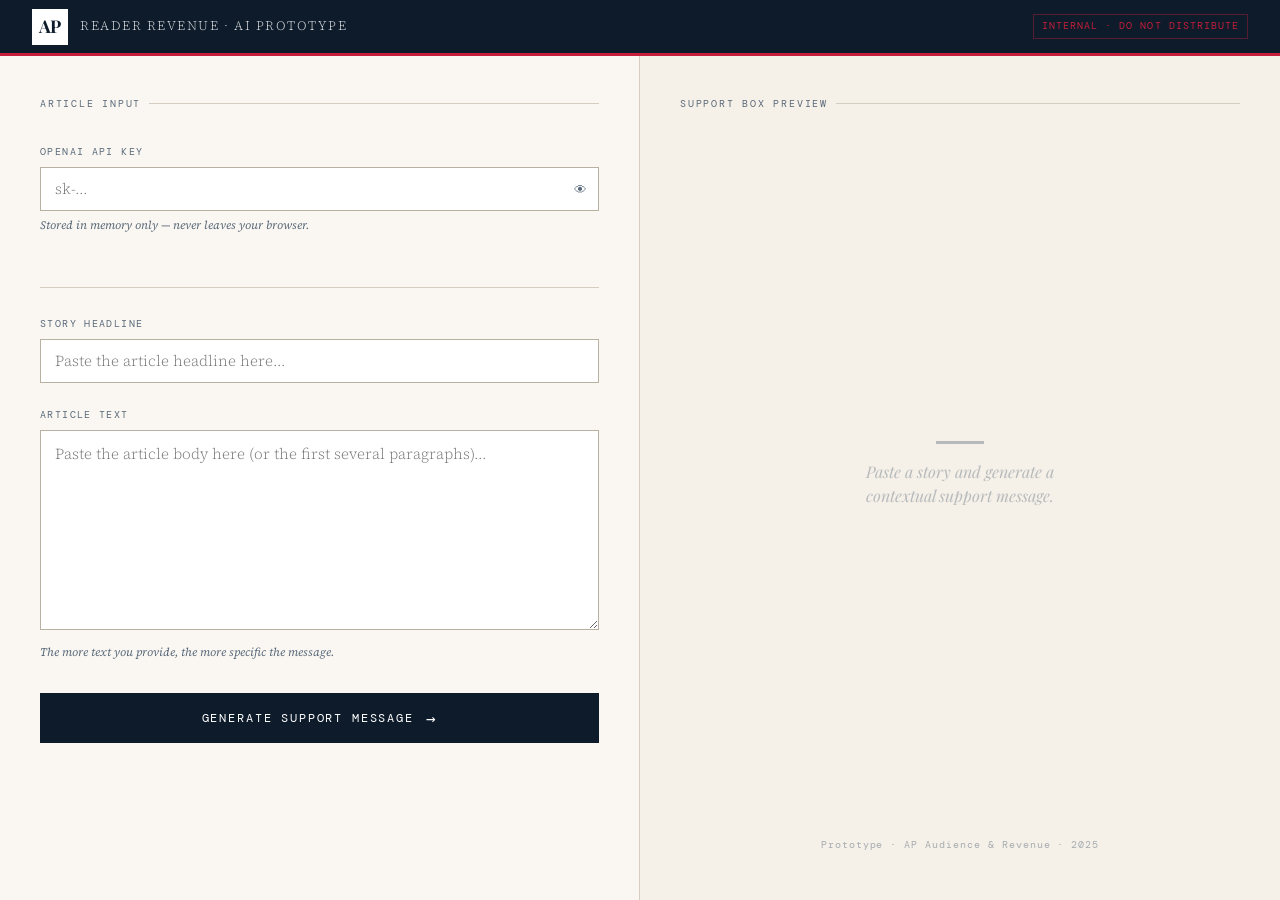
<file: index.html>
<!DOCTYPE html>
<html lang="en">
<head>
  <meta charset="UTF-8" />
  <meta name="viewport" content="width=device-width, initial-scale=1.0" />
  <title>AP · Why Support This Story</title>
  <link rel="preconnect" href="https://fonts.googleapis.com" />
  <link rel="preconnect" href="https://fonts.gstatic.com" crossorigin />
  <link href="https://fonts.googleapis.com/css2?family=Playfair+Display:ital,wght@0,400;0,600;0,700;1,400;1,600&family=Source+Serif+4:ital,opsz,wght@0,8..60,300;0,8..60,400;0,8..60,600;1,8..60,300;1,8..60,400&family=DM+Mono:wght@400;500&display=swap" rel="stylesheet" />

  <style>
    *, *::before, *::after { box-sizing: border-box; margin: 0; padding: 0; }

    :root {
      --ink:        #0d1b2a;
      --ink-soft:   #2c3e50;
      --ink-muted:  #5a6a7a;
      --newsprint:  #f5f0e8;
      --cream:      #faf7f2;
      --red:        #c41e3a;
      --red-dark:   #9b1a2e;
      --rule:       #d4cdc0;
      --rule-dark:  #b8b0a0;
      --white:      #ffffff;
      --shadow-sm:  0 1px 3px rgba(13,27,42,0.08);
      --shadow-md:  0 4px 16px rgba(13,27,42,0.12);
      --shadow-lg:  0 8px 32px rgba(13,27,42,0.16);
    }

    html, body {
      height: 100%;
      background: var(--newsprint);
      color: var(--ink);
      font-family: 'Source Serif 4', Georgia, serif;
      font-size: 16px;
      line-height: 1.6;
    }

    /* ── HEADER ── */
    header {
      background: var(--ink);
      padding: 0 2rem;
      display: flex;
      align-items: center;
      justify-content: space-between;
      height: 56px;
      border-bottom: 3px solid var(--red);
      position: sticky;
      top: 0;
      z-index: 100;
    }

    .ap-wordmark {
      display: flex;
      align-items: center;
      gap: 0.75rem;
    }

    .ap-badge {
      background: var(--white);
      color: var(--ink);
      font-family: 'Playfair Display', Georgia, serif;
      font-weight: 700;
      font-size: 1.1rem;
      letter-spacing: -0.02em;
      width: 36px;
      height: 36px;
      display: flex;
      align-items: center;
      justify-content: center;
      flex-shrink: 0;
    }

    .ap-title {
      color: var(--white);
      font-family: 'Source Serif 4', Georgia, serif;
      font-size: 0.8rem;
      font-weight: 300;
      letter-spacing: 0.12em;
      text-transform: uppercase;
      opacity: 0.85;
    }

    .header-tag {
      font-family: 'DM Mono', monospace;
      font-size: 0.65rem;
      color: var(--red);
      letter-spacing: 0.1em;
      text-transform: uppercase;
      border: 1px solid rgba(196,30,58,0.4);
      padding: 0.2rem 0.5rem;
    }

    /* ── MAIN LAYOUT ── */
    main {
      display: grid;
      grid-template-columns: 1fr 1fr;
      gap: 0;
      min-height: calc(100vh - 56px);
    }

    /* ── LEFT PANEL ── */
    .input-panel {
      background: var(--cream);
      border-right: 1px solid var(--rule);
      padding: 2.5rem 2.5rem 3rem;
      display: flex;
      flex-direction: column;
      gap: 0;
    }

    .panel-label {
      font-family: 'DM Mono', monospace;
      font-size: 0.62rem;
      letter-spacing: 0.18em;
      text-transform: uppercase;
      color: var(--ink-muted);
      margin-bottom: 2rem;
      display: flex;
      align-items: center;
      gap: 0.5rem;
    }

    .panel-label::after {
      content: '';
      flex: 1;
      height: 1px;
      background: var(--rule);
    }

    .field {
      margin-bottom: 1.5rem;
    }

    label {
      display: block;
      font-family: 'DM Mono', monospace;
      font-size: 0.62rem;
      letter-spacing: 0.14em;
      text-transform: uppercase;
      color: var(--ink-muted);
      margin-bottom: 0.45rem;
    }

    input[type="text"],
    input[type="password"],
    textarea {
      width: 100%;
      background: var(--white);
      border: 1px solid var(--rule-dark);
      border-radius: 0;
      color: var(--ink);
      font-family: 'Source Serif 4', Georgia, serif;
      font-size: 0.95rem;
      font-weight: 300;
      padding: 0.65rem 0.85rem;
      transition: border-color 0.15s, box-shadow 0.15s;
      outline: none;
      -webkit-appearance: none;
    }

    input[type="text"]:focus,
    input[type="password"]:focus,
    textarea:focus {
      border-color: var(--ink-soft);
      box-shadow: 0 0 0 2px rgba(13,27,42,0.06);
    }

    textarea {
      resize: vertical;
      min-height: 200px;
      line-height: 1.65;
    }

    .api-key-wrap {
      position: relative;
    }

    .api-key-wrap input {
      padding-right: 2.5rem;
    }

    .toggle-vis {
      position: absolute;
      right: 0.75rem;
      top: 50%;
      transform: translateY(-50%);
      background: none;
      border: none;
      cursor: pointer;
      color: var(--ink-muted);
      padding: 0;
      display: flex;
      align-items: center;
      font-size: 0.8rem;
    }

    .hint {
      font-size: 0.72rem;
      color: var(--ink-muted);
      margin-top: 0.35rem;
      font-family: 'Source Serif 4', Georgia, serif;
      font-style: italic;
    }

    .divider {
      height: 1px;
      background: var(--rule);
      margin: 1.75rem 0;
    }

    .generate-btn {
      background: var(--ink);
      color: var(--white);
      border: none;
      padding: 0.9rem 1.75rem;
      font-family: 'DM Mono', monospace;
      font-size: 0.72rem;
      letter-spacing: 0.16em;
      text-transform: uppercase;
      cursor: pointer;
      display: flex;
      align-items: center;
      gap: 0.75rem;
      transition: background 0.15s, transform 0.1s;
      width: 100%;
      justify-content: center;
      margin-top: 0.5rem;
    }

    .generate-btn:hover {
      background: var(--red);
    }

    .generate-btn:active {
      transform: scale(0.99);
    }

    .generate-btn:disabled {
      background: var(--ink-muted);
      cursor: not-allowed;
      transform: none;
    }

    .btn-arrow {
      font-size: 1rem;
      transition: transform 0.2s;
    }

    .generate-btn:not(:disabled):hover .btn-arrow {
      transform: translateX(3px);
    }

    /* ── RIGHT PANEL ── */
    .output-panel {
      background: var(--newsprint);
      padding: 2.5rem 2.5rem 3rem;
      display: flex;
      flex-direction: column;
    }

    /* ── EMPTY STATE ── */
    .empty-state {
      flex: 1;
      display: flex;
      flex-direction: column;
      align-items: center;
      justify-content: center;
      gap: 1rem;
      opacity: 0.4;
    }

    .empty-rule {
      width: 48px;
      height: 3px;
      background: var(--ink-muted);
    }

    .empty-state p {
      font-family: 'Playfair Display', Georgia, serif;
      font-style: italic;
      font-size: 1rem;
      color: var(--ink-muted);
      text-align: center;
      max-width: 200px;
      line-height: 1.5;
    }

    /* ── LOADING ── */
    .loading-state {
      flex: 1;
      display: none;
      flex-direction: column;
      align-items: center;
      justify-content: center;
      gap: 1.25rem;
    }

    .loading-state.active {
      display: flex;
    }

    .spinner-wrap {
      display: flex;
      gap: 6px;
    }

    .dot {
      width: 7px;
      height: 7px;
      background: var(--ink);
      border-radius: 50%;
      animation: pulse 1.2s ease-in-out infinite;
    }

    .dot:nth-child(2) { animation-delay: 0.2s; }
    .dot:nth-child(3) { animation-delay: 0.4s; }

    @keyframes pulse {
      0%, 80%, 100% { opacity: 0.2; transform: scale(0.8); }
      40% { opacity: 1; transform: scale(1); }
    }

    .loading-text {
      font-family: 'DM Mono', monospace;
      font-size: 0.68rem;
      letter-spacing: 0.12em;
      text-transform: uppercase;
      color: var(--ink-muted);
    }

    /* ── ERROR ── */
    .error-box {
      display: none;
      background: #fff0f0;
      border-left: 3px solid var(--red);
      padding: 1rem 1.25rem;
      margin-bottom: 1.5rem;
    }

    .error-box.active {
      display: block;
    }

    .error-box p {
      font-size: 0.85rem;
      color: var(--red-dark);
      font-family: 'Source Serif 4', Georgia, serif;
    }

    /* ── SUPPORT BOX ── */
    .support-box-wrap {
      display: none;
      flex-direction: column;
      gap: 1.5rem;
      animation: fadeUp 0.4s ease forwards;
    }

    .support-box-wrap.active {
      display: flex;
    }

    @keyframes fadeUp {
      from { opacity: 0; transform: translateY(12px); }
      to   { opacity: 1; transform: translateY(0); }
    }

    .support-box {
      background: var(--white);
      border: 1px solid var(--rule-dark);
      box-shadow: var(--shadow-md);
      padding: 0;
      overflow: hidden;
    }

    .support-box-top {
      background: var(--ink);
      padding: 1rem 1.5rem 0.9rem;
      display: flex;
      align-items: center;
      gap: 0.75rem;
    }

    .support-ap-badge {
      background: var(--white);
      color: var(--ink);
      font-family: 'Playfair Display', Georgia, serif;
      font-weight: 700;
      font-size: 0.85rem;
      width: 28px;
      height: 28px;
      display: flex;
      align-items: center;
      justify-content: center;
      flex-shrink: 0;
    }

    .support-box-kicker {
      font-family: 'DM Mono', monospace;
      font-size: 0.6rem;
      letter-spacing: 0.16em;
      text-transform: uppercase;
      color: rgba(255,255,255,0.6);
    }

    .support-box-body {
      padding: 1.5rem;
      border-bottom: 3px solid var(--red);
    }

    .support-headline {
      font-family: 'Playfair Display', Georgia, serif;
      font-size: 1.2rem;
      font-weight: 600;
      line-height: 1.3;
      color: var(--ink);
      margin-bottom: 0.85rem;
    }

    .support-text {
      font-family: 'Source Serif 4', Georgia, serif;
      font-size: 0.9rem;
      font-weight: 300;
      line-height: 1.7;
      color: var(--ink-soft);
    }

    .support-box-footer {
      padding: 1.25rem 1.5rem;
      display: flex;
      align-items: center;
      justify-content: space-between;
      gap: 1rem;
      background: var(--cream);
    }

    .support-cta {
      background: var(--red);
      color: var(--white);
      border: none;
      padding: 0.65rem 1.35rem;
      font-family: 'DM Mono', monospace;
      font-size: 0.65rem;
      letter-spacing: 0.14em;
      text-transform: uppercase;
      cursor: pointer;
      transition: background 0.15s;
      white-space: nowrap;
    }

    .support-cta:hover {
      background: var(--red-dark);
    }

    .support-meta {
      display: flex;
      align-items: center;
      gap: 0.5rem;
    }

    .tone-chip {
      font-family: 'DM Mono', monospace;
      font-size: 0.58rem;
      letter-spacing: 0.1em;
      text-transform: uppercase;
      color: var(--ink-muted);
      border: 1px solid var(--rule-dark);
      padding: 0.2rem 0.45rem;
    }


    /* ── JSON ACCORDION ── */
    .json-accordion {
      border: 1px solid var(--rule-dark);
      overflow: hidden;
    }

    .json-toggle {
      background: none;
      border: none;
      width: 100%;
      text-align: left;
      padding: 0.75rem 1rem;
      cursor: pointer;
      display: flex;
      align-items: center;
      justify-content: space-between;
      font-family: 'DM Mono', monospace;
      font-size: 0.62rem;
      letter-spacing: 0.12em;
      text-transform: uppercase;
      color: var(--ink-muted);
      background: var(--cream);
      transition: background 0.15s;
    }

    .json-toggle:hover {
      background: var(--rule);
    }

    .json-chevron {
      transition: transform 0.2s;
      font-size: 0.7rem;
    }

    .json-accordion.open .json-chevron {
      transform: rotate(180deg);
    }

    .json-body {
      display: none;
      background: var(--ink);
      padding: 1rem 1.25rem;
      overflow-x: auto;
    }

    .json-accordion.open .json-body {
      display: block;
    }

    .json-body pre {
      font-family: 'DM Mono', monospace;
      font-size: 0.72rem;
      line-height: 1.7;
      color: #a8c4d8;
      white-space: pre-wrap;
      word-break: break-word;
    }

    /* ── JSON syntax highlighting ── */
    .json-key   { color: #7ec8e3; }
    .json-str   { color: #c3e88d; }
    .json-num   { color: #f78c6c; }
    .json-bool  { color: #c792ea; }

    /* ── FOOTER NOTE ── */
    .prototype-note {
      margin-top: auto;
      padding-top: 2rem;
      font-family: 'DM Mono', monospace;
      font-size: 0.6rem;
      letter-spacing: 0.1em;
      color: var(--ink-muted);
      text-align: center;
      opacity: 0.5;
    }

    @media (max-width: 900px) {
      main { grid-template-columns: 1fr; }
      .input-panel { border-right: none; border-bottom: 1px solid var(--rule); }
    }
  </style>
</head>
<body>

<header>
  <div class="ap-wordmark">
    <div class="ap-badge">AP</div>
    <span class="ap-title">Reader Revenue · AI Prototype</span>
  </div>
  <span class="header-tag">Internal · Do Not Distribute</span>
</header>

<main>

  <!-- ═══ LEFT: INPUTS ═══ -->
  <section class="input-panel">
    <div class="panel-label">Article Input</div>

    <div class="field">
      <label for="api-key">OpenAI API Key</label>
      <div class="api-key-wrap">
        <input type="password" id="api-key" placeholder="sk-..." autocomplete="off" />
        <button class="toggle-vis" onclick="toggleKey()" title="Show/hide key" aria-label="Toggle key visibility">👁</button>
      </div>
      <p class="hint">Stored in memory only — never leaves your browser.</p>
    </div>

    <div class="divider"></div>

    <div class="field">
      <label for="headline">Story Headline</label>
      <input type="text" id="headline" placeholder="Paste the article headline here…" />
    </div>

    <div class="field">
      <label for="article-text">Article Text</label>
      <textarea id="article-text" placeholder="Paste the article body here (or the first several paragraphs)…"></textarea>
      <p class="hint">The more text you provide, the more specific the message.</p>
    </div>

    <button class="generate-btn" id="generate-btn" onclick="generate()">
      <span>Generate Support Message</span>
      <span class="btn-arrow">→</span>
    </button>
  </section>

  <!-- ═══ RIGHT: OUTPUT ═══ -->
  <section class="output-panel">
    <div class="panel-label">Support Box Preview</div>

    <!-- Empty state -->
    <div class="empty-state" id="empty-state">
      <div class="empty-rule"></div>
      <p>Paste a story and generate a contextual support message.</p>
    </div>

    <!-- Loading -->
    <div class="loading-state" id="loading-state">
      <div class="spinner-wrap">
        <div class="dot"></div>
        <div class="dot"></div>
        <div class="dot"></div>
      </div>
      <p class="loading-text">Generating contextual message…</p>
    </div>

    <!-- Error -->
    <div class="error-box" id="error-box">
      <p id="error-text"></p>
    </div>

    <!-- Support box + JSON -->
    <div class="support-box-wrap" id="support-box-wrap">

      <div class="support-box">
        <div class="support-box-top">
          <div class="support-ap-badge">AP</div>
          <span class="support-box-kicker">Why Support This Story</span>
        </div>
        <div class="support-box-body">
          <p class="support-headline" id="out-headline"></p>
          <p class="support-text" id="out-body"></p>
        </div>
        <div class="support-box-footer">
          <a class="support-cta" id="out-cta" href="https://apnews.com/donate?target=button?pre-selected%3Dtrue&payment-type=Monthly&payment-price=10" target="_blank" rel="noopener">Support This Reporting</a>
          <div class="support-meta">
            <span class="tone-chip" id="out-tone"></span>
          </div>
        </div>
      </div>

      <div class="json-accordion" id="json-accordion">
        <button class="json-toggle" onclick="toggleJson()">
          <span>Raw JSON Output</span>
          <span class="json-chevron">▾</span>
        </button>
        <div class="json-body">
          <pre id="json-out"></pre>
        </div>
      </div>

    </div>

    <p class="prototype-note">Prototype · AP Audience & Revenue · 2025</p>
  </section>

</main>

<script>
  // ── Utilities ──────────────────────────────────────────────────

  function toggleKey() {
    const f = document.getElementById('api-key');
    f.type = f.type === 'password' ? 'text' : 'password';
  }

  function toggleJson() {
    const acc = document.getElementById('json-accordion');
    acc.classList.toggle('open');
  }

  function showState(state) {
    document.getElementById('empty-state').style.display    = state === 'empty'   ? 'flex'  : 'none';
    document.getElementById('loading-state').classList.toggle('active', state === 'loading');
    document.getElementById('error-box').classList.toggle('active', state === 'error');
    document.getElementById('support-box-wrap').classList.toggle('active', state === 'result');
  }

  function showError(msg) {
    document.getElementById('error-text').textContent = msg;
    showState('error');
  }

  // ── JSON syntax highlighting ────────────────────────────────────

  function highlightJson(obj) {
    const raw = JSON.stringify(obj, null, 2);
    return raw
      .replace(/("(\\u[a-zA-Z0-9]{4}|\\[^u]|[^\\"])*"(?=\s*:))/g,
               '<span class="json-key">$1</span>')
      .replace(/("(\\u[a-zA-Z0-9]{4}|\\[^u]|[^\\"])*")(?!\s*:)/g,
               '<span class="json-str">$1</span>')
      .replace(/\b(\d+\.?\d*)\b/g, '<span class="json-num">$1</span>')
      .replace(/\b(true|false|null)\b/g, '<span class="json-bool">$1</span>');
  }

  // ── Render result ───────────────────────────────────────────────

  function renderResult(data) {
    document.getElementById('out-headline').textContent = data.support_headline || '';
    document.getElementById('out-body').textContent     = data.support_body     || '';
    document.getElementById('out-cta').textContent      = data.cta_label        || 'Support This Reporting';
    document.getElementById('out-tone').textContent     = data.tone             || '';

    document.getElementById('json-out').innerHTML = highlightJson(data);

    // Close accordion on fresh render
    document.getElementById('json-accordion').classList.remove('open');

    showState('result');
  }

  // ── Main generate call ──────────────────────────────────────────

  async function generate() {
    const apiKey   = document.getElementById('api-key').value.trim();
    const headline = document.getElementById('headline').value.trim();
    const body     = document.getElementById('article-text').value.trim();
    const btn      = document.getElementById('generate-btn');

    // Validation
    if (!apiKey)   { alert('Please enter your OpenAI API key.'); return; }
    if (!headline) { alert('Please enter a story headline.'); return; }
    if (!body)     { alert('Please paste some article text.'); return; }

    btn.disabled = true;
    showState('loading');

    const systemPrompt = `You are an editorial assistant for The Associated Press. Your task is to generate a contextual "Why Support This Story" donation message that will appear alongside a specific news article.

RULES — follow every rule precisely:
1. Base the message ONLY on the content provided. Do not introduce external facts.
2. Do not use urgency language ("act now", "last chance", "limited time", "don't miss").
3. Do not imply AP is the only source covering this story.
4. Maintain a calm, factual, nonpartisan tone consistent with AP editorial standards.
5. Do not exaggerate the stakes or use emotional manipulation.
6. Do not reference political parties, politicians, or advocacy positions.
7. The support_headline must be 10 words or fewer.
8. The support_body must be 2-3 sentences, focused on the civic or public-service value of this type of reporting.
9. tone must be exactly one of: informational, investigative, community, explainer.

Respond with ONLY valid JSON. No markdown. No explanation. No preamble.

Output schema:
{
  "support_headline": "string",
  "support_body": "string",
  "cta_label": "string",
  "tone": "string"
}`;

    const userPrompt = `Headline: ${headline}

Article text:
${body.slice(0, 4000)}`;

    try {
      const response = await fetch('https://api.openai.com/v1/chat/completions', {
        method: 'POST',
        headers: {
          'Content-Type': 'application/json',
          'Authorization': `Bearer ${apiKey}`
        },
        body: JSON.stringify({
          model: 'gpt-4o',
          messages: [
            { role: 'system', content: systemPrompt },
            { role: 'user',   content: userPrompt }
          ],
          temperature: 0.4,
          max_tokens: 400,
          response_format: { type: 'json_object' }
        })
      });

      if (!response.ok) {
        const err = await response.json().catch(() => ({}));
        const msg = err?.error?.message || `API error ${response.status}`;
        showError(`OpenAI API error: ${msg}`);
        btn.disabled = false;
        return;
      }

      const result = await response.json();
      const raw    = result.choices?.[0]?.message?.content;

      if (!raw) {
        showError('No content returned from API. Please try again.');
        btn.disabled = false;
        return;
      }

      let parsed;
      try {
        parsed = JSON.parse(raw);
      } catch {
        showError('Could not parse the AI response as JSON. Try again.');
        btn.disabled = false;
        return;
      }

      renderResult(parsed);

    } catch (err) {
      if (err.name === 'TypeError' && err.message.includes('fetch')) {
        showError('Network error — check your connection and that your API key is valid.');
      } else {
        showError(`Unexpected error: ${err.message}`);
      }
    }

    btn.disabled = false;
  }

  // Allow Enter in headline field to trigger generate
  document.getElementById('headline').addEventListener('keydown', e => {
    if (e.key === 'Enter') generate();
  });
</script>
</body>
</html>
</file>
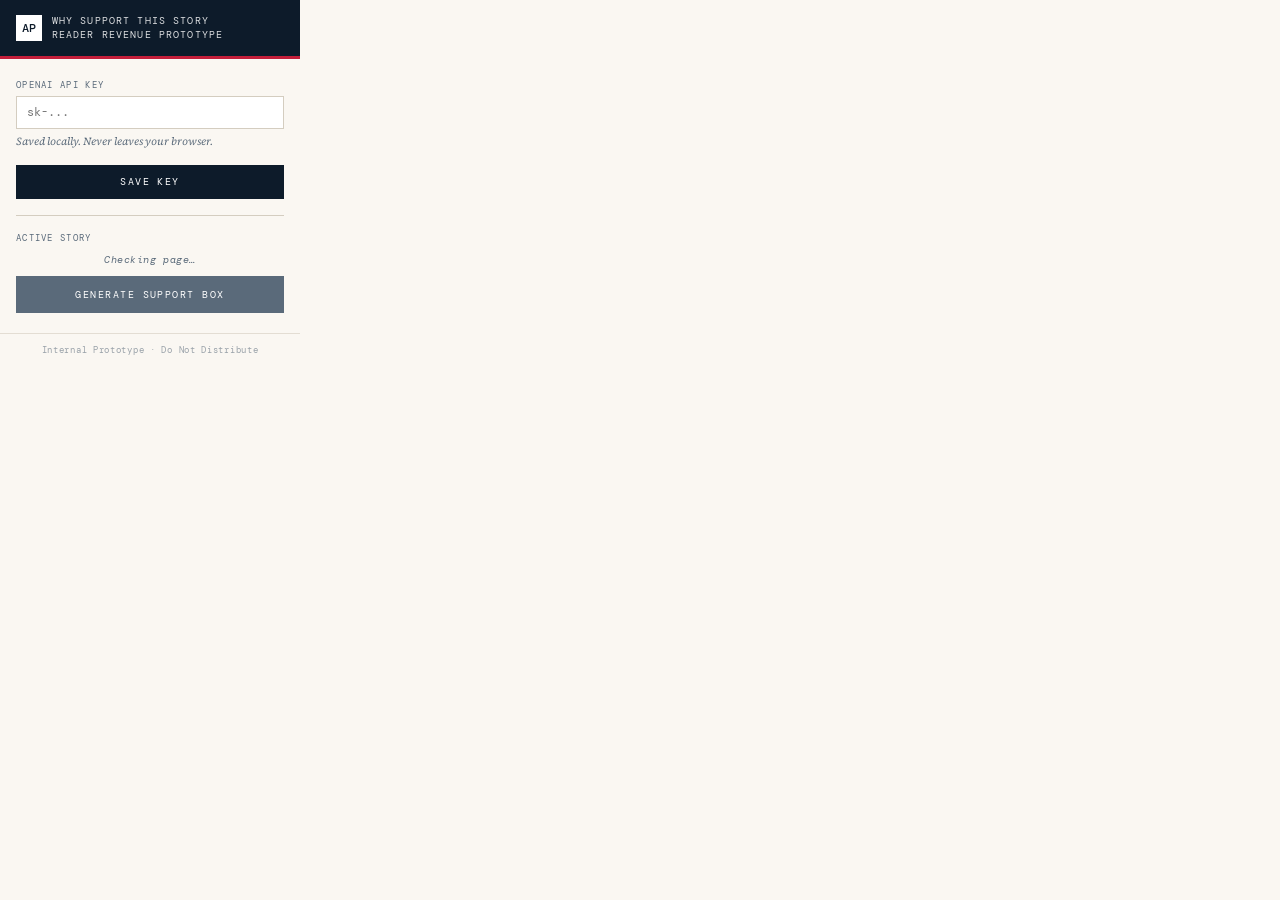
<file: extension/popup.html>
<!DOCTYPE html>
<html lang="en">
<head>
  <meta charset="UTF-8" />
  <title>AP Support Box</title>
  <link rel="preconnect" href="https://fonts.googleapis.com" />
  <link href="https://fonts.googleapis.com/css2?family=DM+Mono:wght@400;500&family=Source+Serif+4:ital,opsz,wght@0,8..60,300;0,8..60,400;1,8..60,300&display=swap" rel="stylesheet" />
  <style>
    *, *::before, *::after { box-sizing: border-box; margin: 0; padding: 0; }

    :root {
      --ink:      #0d1b2a;
      --ink-soft: #2c3e50;
      --muted:    #5a6a7a;
      --cream:    #faf7f2;
      --rule:     #d4cdc0;
      --red:      #c41e3a;
      --red-dark: #9b1a2e;
      --white:    #ffffff;
    }

    body {
      width: 300px;
      background: var(--cream);
      font-family: 'Source Serif 4', Georgia, serif;
      color: var(--ink);
    }

    header {
      background: var(--ink);
      border-bottom: 3px solid var(--red);
      padding: 0.9rem 1rem;
      display: flex;
      align-items: center;
      gap: 0.6rem;
    }

    .ap-badge {
      background: var(--white);
      color: var(--ink);
      font-family: 'DM Mono', monospace;
      font-weight: 500;
      font-size: 0.75rem;
      width: 26px;
      height: 26px;
      display: flex;
      align-items: center;
      justify-content: center;
      flex-shrink: 0;
      letter-spacing: -0.02em;
    }

    .header-text {
      color: var(--white);
      font-family: 'DM Mono', monospace;
      font-size: 0.6rem;
      letter-spacing: 0.12em;
      text-transform: uppercase;
      opacity: 0.85;
      line-height: 1.4;
    }

    .body {
      padding: 1.25rem 1rem;
      display: flex;
      flex-direction: column;
      gap: 1rem;
    }

    .field label {
      display: block;
      font-family: 'DM Mono', monospace;
      font-size: 0.58rem;
      letter-spacing: 0.14em;
      text-transform: uppercase;
      color: var(--muted);
      margin-bottom: 0.35rem;
    }

    .field input {
      width: 100%;
      background: var(--white);
      border: 1px solid var(--rule);
      color: var(--ink);
      font-family: 'DM Mono', monospace;
      font-size: 0.72rem;
      padding: 0.5rem 0.65rem;
      outline: none;
      border-radius: 0;
      -webkit-appearance: none;
    }

    .field input:focus {
      border-color: var(--ink-soft);
    }

    .hint {
      font-size: 0.68rem;
      font-style: italic;
      color: var(--muted);
      margin-top: 0.3rem;
      font-family: 'Source Serif 4', Georgia, serif;
    }

    .save-btn {
      background: var(--ink);
      color: var(--white);
      border: none;
      width: 100%;
      padding: 0.65rem;
      font-family: 'DM Mono', monospace;
      font-size: 0.62rem;
      letter-spacing: 0.14em;
      text-transform: uppercase;
      cursor: pointer;
      transition: background 0.15s;
    }

    .save-btn:hover { background: var(--red); }

    .status {
      font-family: 'DM Mono', monospace;
      font-size: 0.62rem;
      letter-spacing: 0.08em;
      text-align: center;
      padding: 0.4rem;
      display: none;
    }

    .status.ok  { color: #2e7d32; display: block; }
    .status.err { color: var(--red); display: block; }

    .divider {
      height: 1px;
      background: var(--rule);
    }

    .inject-section {
      display: flex;
      flex-direction: column;
      gap: 0.6rem;
    }

    .section-label {
      font-family: 'DM Mono', monospace;
      font-size: 0.58rem;
      letter-spacing: 0.14em;
      text-transform: uppercase;
      color: var(--muted);
    }

    .inject-btn {
      background: var(--red);
      color: var(--white);
      border: none;
      width: 100%;
      padding: 0.75rem;
      font-family: 'DM Mono', monospace;
      font-size: 0.65rem;
      letter-spacing: 0.14em;
      text-transform: uppercase;
      cursor: pointer;
      transition: background 0.15s;
      display: flex;
      align-items: center;
      justify-content: center;
      gap: 0.5rem;
    }

    .inject-btn:hover  { background: var(--red-dark); }
    .inject-btn:disabled {
      background: var(--muted);
      cursor: not-allowed;
    }

    .page-status {
      font-family: 'DM Mono', monospace;
      font-size: 0.6rem;
      letter-spacing: 0.06em;
      color: var(--muted);
      text-align: center;
      font-style: italic;
    }

    .page-status.on-story { color: #2e7d32; }

    footer {
      padding: 0.6rem 1rem;
      border-top: 1px solid var(--rule);
      font-family: 'DM Mono', monospace;
      font-size: 0.55rem;
      letter-spacing: 0.08em;
      color: var(--muted);
      text-align: center;
      opacity: 0.6;
    }
  </style>
</head>
<body>

<header>
  <div class="ap-badge">AP</div>
  <div class="header-text">Why Support This Story<br>Reader Revenue Prototype</div>
</header>

<div class="body">

  <!-- API Key -->
  <div class="field">
    <label for="api-key">OpenAI API Key</label>
    <input type="password" id="api-key" placeholder="sk-..." autocomplete="off" />
    <p class="hint">Saved locally. Never leaves your browser.</p>
  </div>

  <button class="save-btn" id="save-btn">Save Key</button>
  <div class="status" id="status"></div>

  <div class="divider"></div>

  <!-- Inject -->
  <div class="inject-section">
    <span class="section-label">Active Story</span>
    <p class="page-status" id="page-status">Checking page…</p>
    <button class="inject-btn" id="inject-btn" disabled>
      <span id="inject-label">Generate Support Box</span>
    </button>
  </div>

</div>

<footer>Internal Prototype · Do Not Distribute</footer>

<script src="popup.js"></script>
</body>
</html>
</file>
